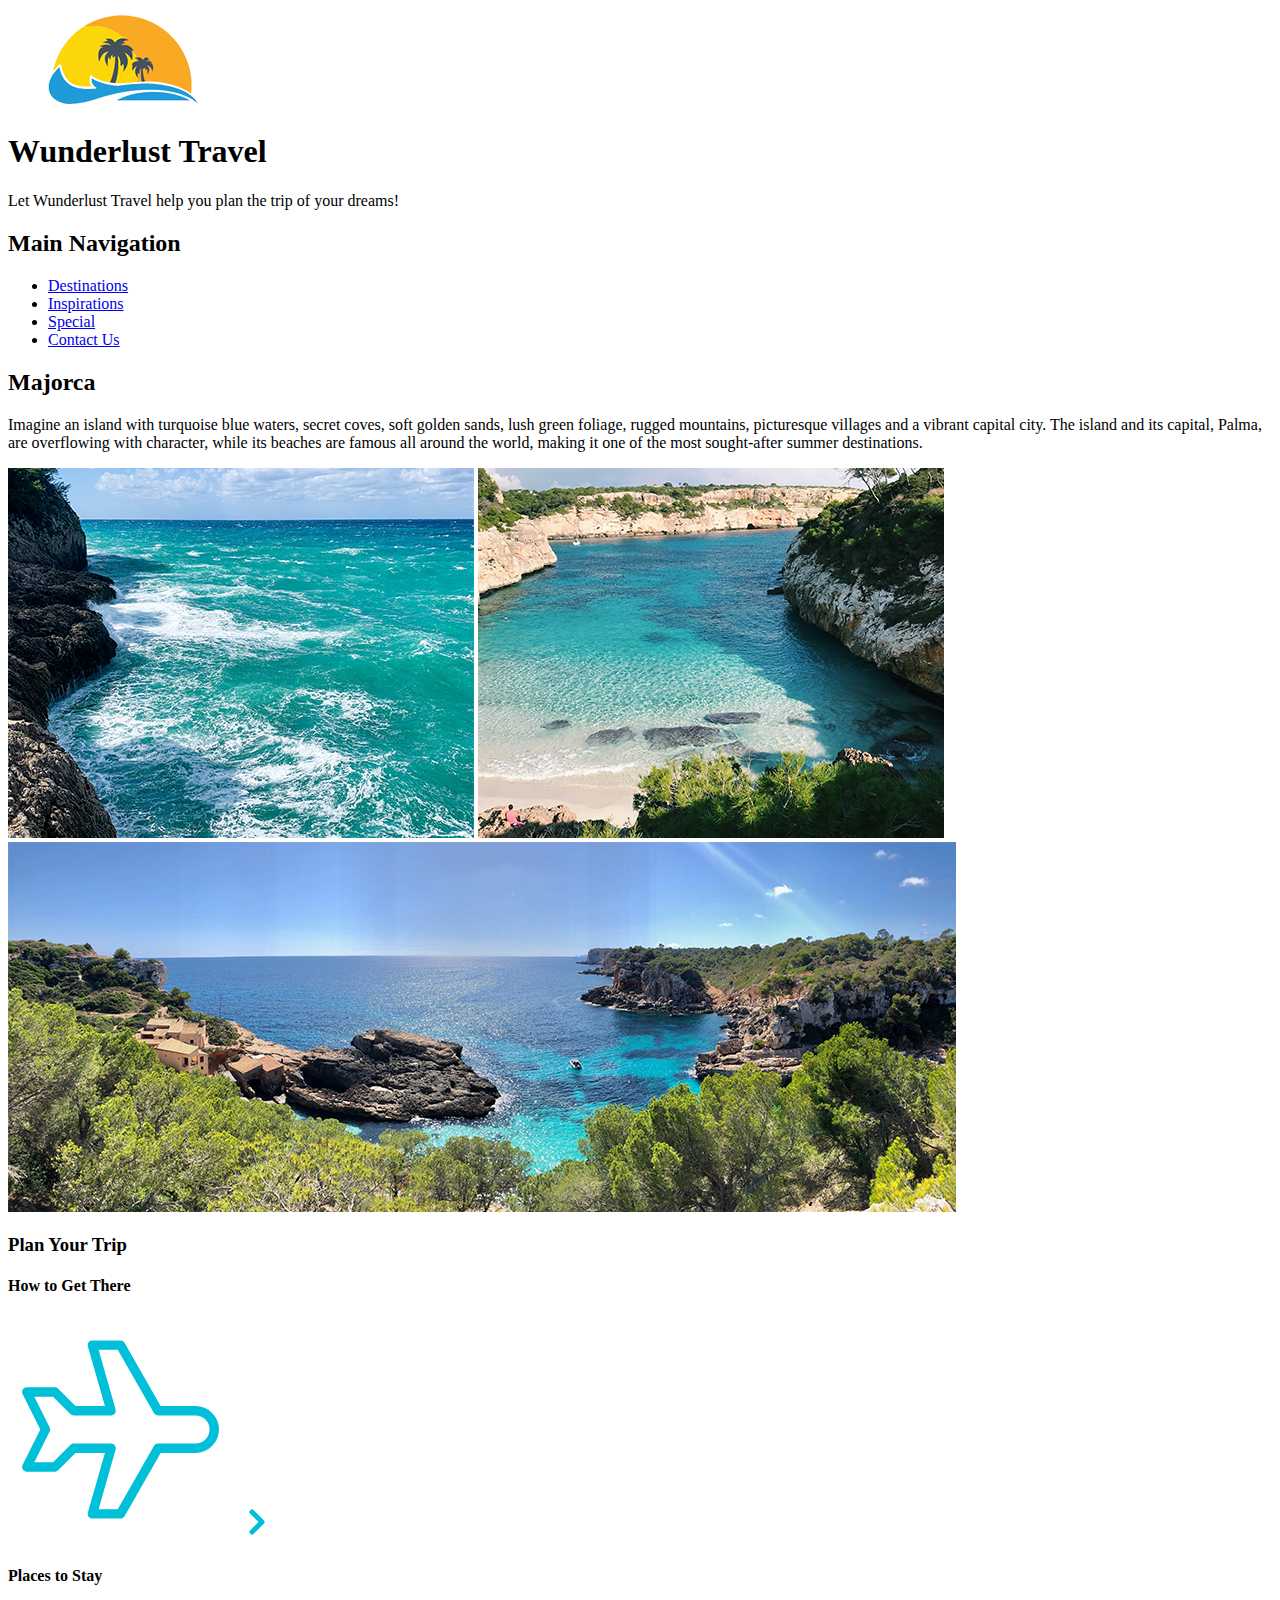
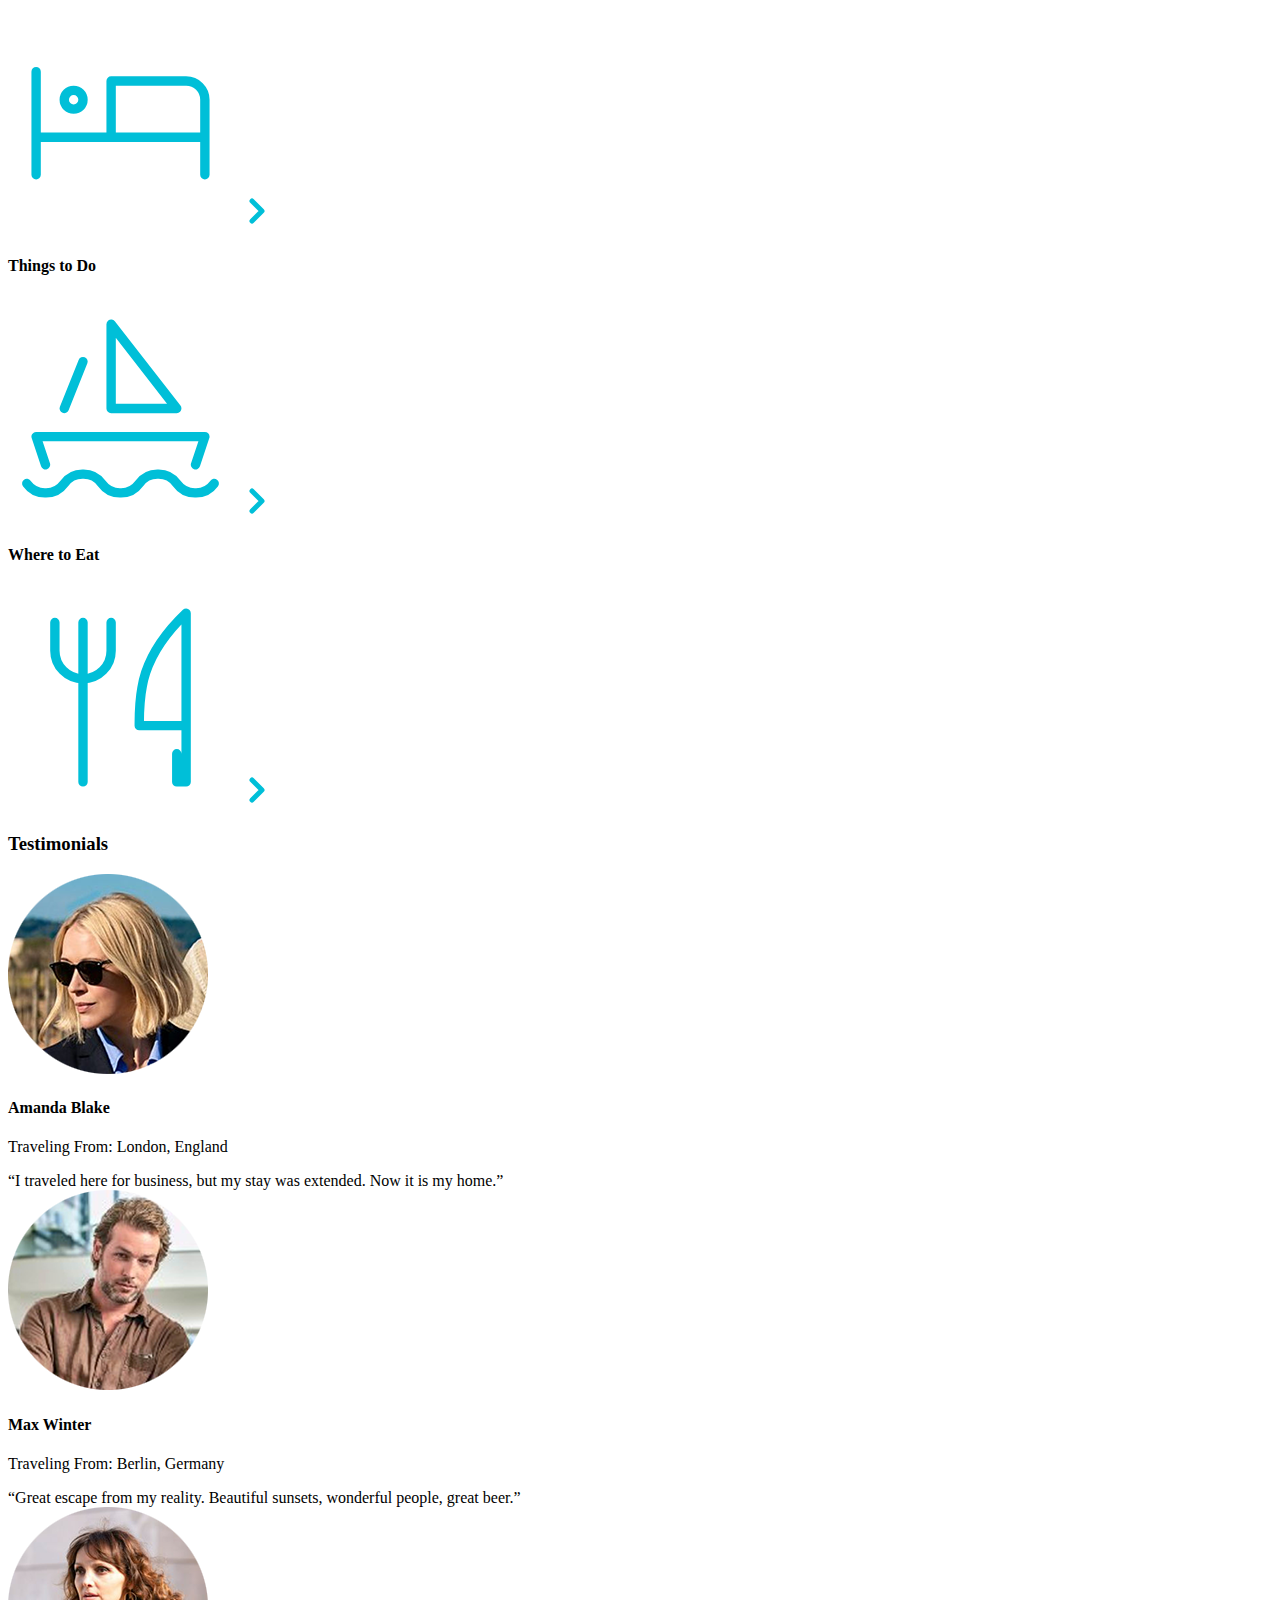
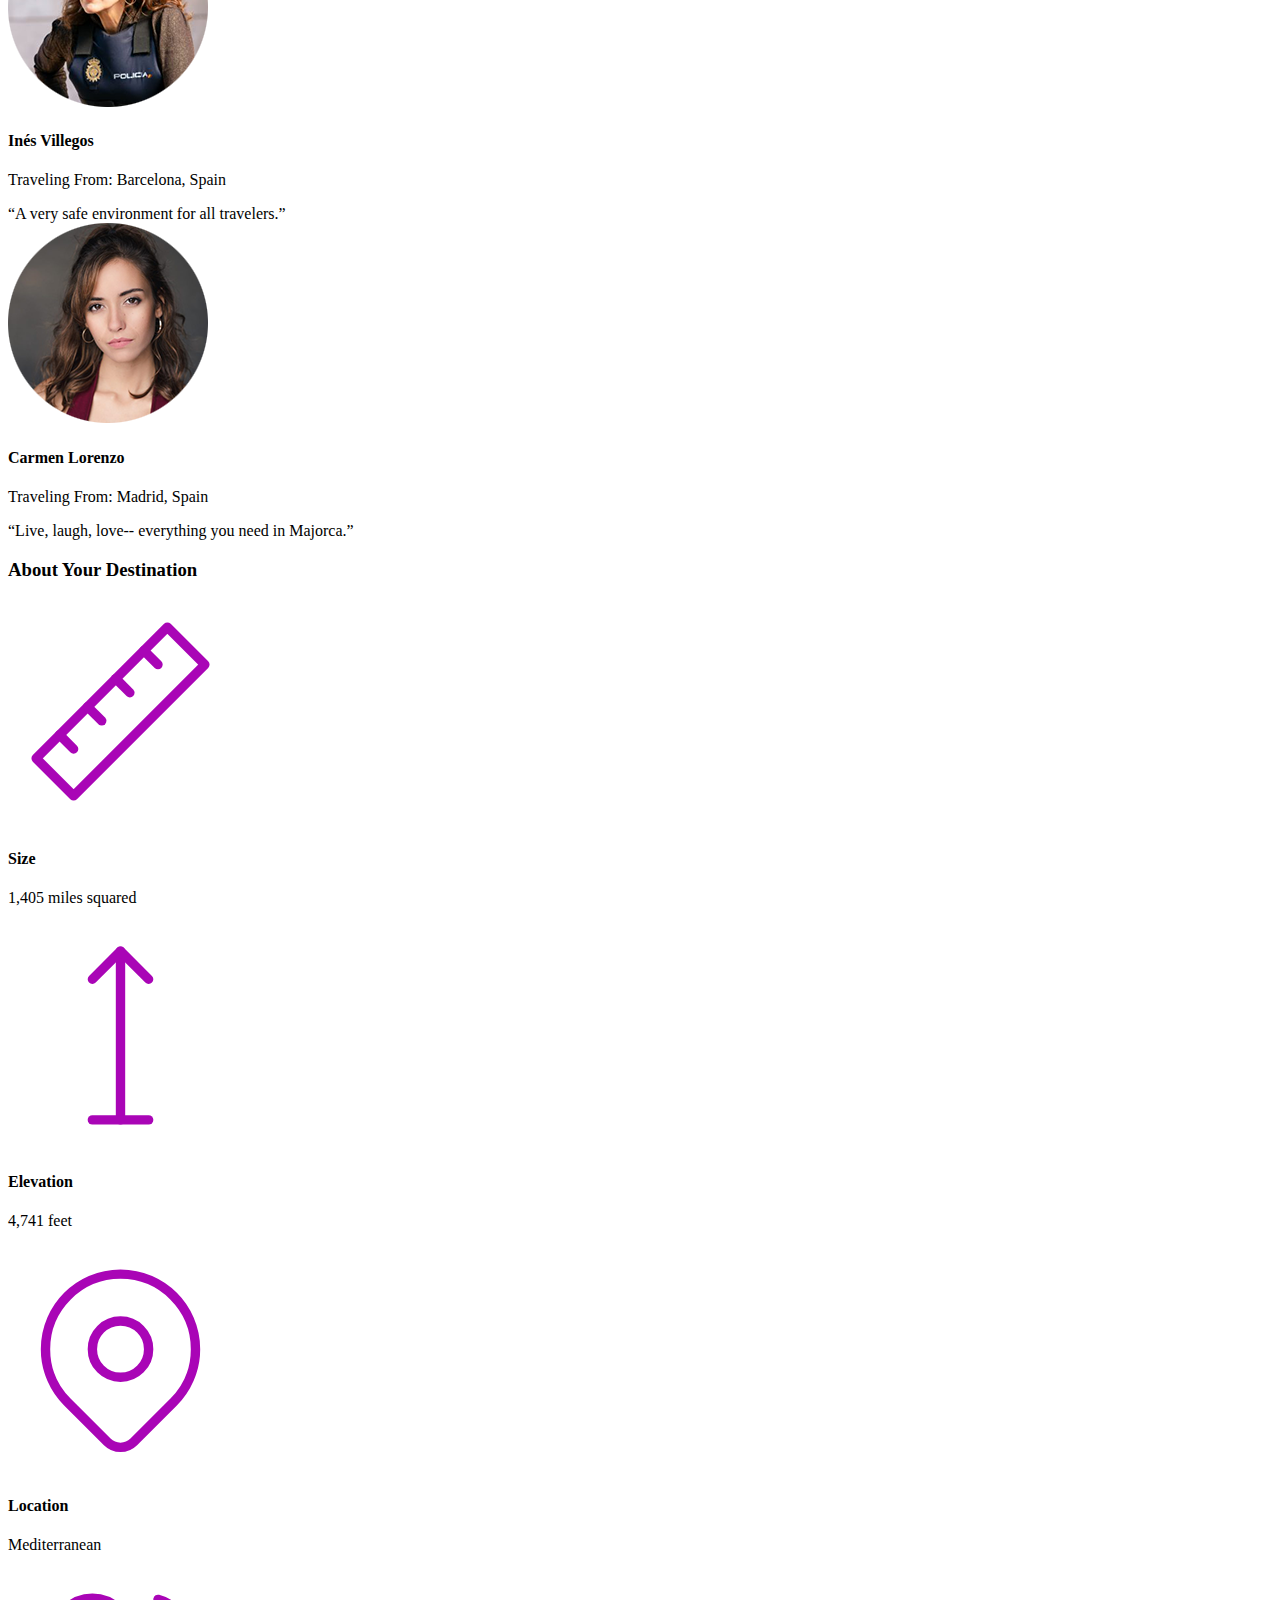
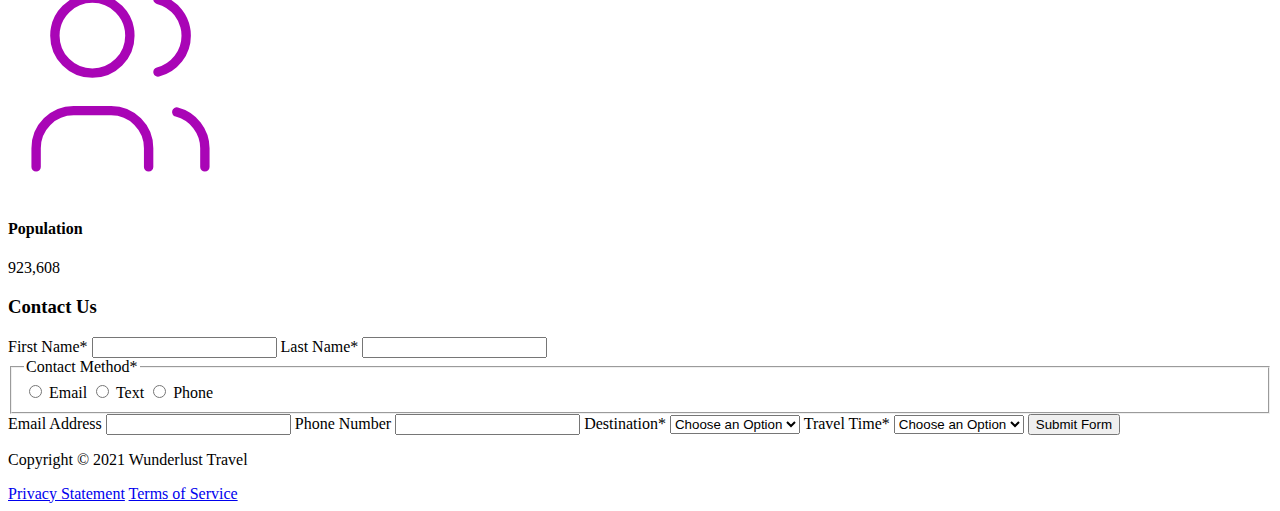
<file: majorca.html>
<!DOCTYPE html>
<html lang="en">
<!--         Add all required tags in the head here - meta tags for SEO, responsiveness, and with info about the page, etc., in addition to tags to create a card on Twitter with a large image and open graph tags to allow for sharing on other social media sites -->
     <head>
        <meta charset="UTF-8">
        <meta name="viewport" content="width=device-width, initial-scale=1.0">
        <meta name="description" content="Discover Majorca with Wunderlust Travel - turquoise waters, golden sands, and a vibrant capital city.">
        <meta name="keywords" content="Majorca, travel, Wunderlust Travel, vacation, beach, turquoise waters, Palma">
    </head>
    <head>
        <meta property="og:title" content="Discover Majorca with Wunderlust Travel">
        <meta property="og:description" content="Imagine an island with turquoise blue waters, secret coves, and a vibrant capital city.">
        <meta property="og:image" content="images/majorca-waves.png">
        <meta property="og:url" content="https://www.wunderlusttravel.com/majorca">
        <meta property="og:type" content="website">
    </head>
    <head>
        <meta name="twitter:card" content="summary_large_image">
        <meta name="twitter:title" content="Discover Majorca with Wunderlust Travel">
        <meta name="twitter:description" content="Imagine an island with turquoise blue waters, secret coves, and a vibrant capital city.">
        <meta name="twitter:image" content="images/majorca-waves.png">
    </head>
    
    
    <body>
<!--         Reveiew the document and add the proper tags to all of the headings  throughout. Use the outline feature in the validator to ensure that these have been added correctly. See the image of the correct outline as a reference if you have questions 

Also review the alt text on all of the images to ensure that it is descriptive and appropriate-->
        <header>
            <img src="images/logo.png" alt="The Wunderlust logo shows blue waves and the outline of two palm trees against an orange sun">
            <h1>Wunderlust Travel</h1>
            <p>Let Wunderlust Travel help you plan the trip of your dreams!</p>
            <nav>
                <h2>Main Navigation</h2>
                <ul>
                    <li><a href="#">Destinations</a></li>
                    <li><a href="#">Inspirations</a></li>
                    <li><a href="#">Special</a></li>
                    <li><a href="#">Contact Us</a></li>
                </ul>
            </nav>
        </header>
        <main>
            <article>  
                <h2>Majorca</h2>
                <p>Imagine an island with turquoise blue waters, secret coves, soft golden sands, lush green foliage, rugged mountains, picturesque villages and a vibrant capital city. The island and its capital, Palma, are overflowing with character, while its beaches are famous all around the world, making it one of the most sought-after summer destinations.</p>
                <img src="images/majorca-waves.png" alt="Turquoise blue waters with white wave caps crashing against a rock cliff">
                <img src="images/majorca-beach.png" alt="Sandy beach in Majorca with clear waters">
                <img src="images/majorca-cove.png" alt="Deep blue water leading to the horizon with the island and trees in the foreground in Majorca">
                <section>
                    <h3>Plan Your Trip</h3>
                    <section>
                        <h4>How to Get There</h4>
                        <svg xmlns="http://www.w3.org/2000/svg" class="icon icon-tabler icon-tabler-plane" width="225" height="225" viewBox="0 0 24 24" stroke-width="1" stroke="#00bfd8" fill="none" stroke-linecap="round" stroke-linejoin="round"> <path stroke="none" d="M0 0h24v24H0z" fill="none"/> <path d="M16 10h4a2 2 0 0 1 0 4h-4l-4 7h-3l2 -7h-4l-2 2h-3l2 -4l-2 -4h3l2 2h4l-2 -7h3z" /></svg>
                        <a href="#" title="Search for flights">
                            <svg xmlns="http://www.w3.org/2000/svg" class="icon icon-tabler icon-tabler-chevron-right" width="40" height="40" viewBox="0 0 24 24" stroke-width="3" stroke="#00bfd8" fill="none" stroke-linecap="round" stroke-linejoin="round"><path stroke="none" d="M0 0h24v24H0z" fill="none"/><polyline points="9 6 15 12 9 18" /></svg>
                        </a>
                    </section>      
                    <section>
                        <h4>Places to Stay</h4>
                        <svg xmlns="http://www.w3.org/2000/svg" class="icon icon-tabler icon-tabler-bed" width="225" height="225" viewBox="0 0 24 24" stroke-width="1" stroke="#00bfd8" fill="none" stroke-linecap="round" stroke-linejoin="round"><path stroke="none" d="M0 0h24v24H0z" fill="none"/><path d="M3 7v11m0 -4h18m0 4v-8a2 2 0 0 0 -2 -2h-8v6" /><circle cx="7" cy="10" r="1" /></svg>
                        <a href="#" title="Search for hotels">
                            <svg xmlns="http://www.w3.org/2000/svg" class="icon icon-tabler icon-tabler-chevron-right" width="40" height="40" viewBox="0 0 24 24" stroke-width="3" stroke="#00bfd8" fill="none" stroke-linecap="round" stroke-linejoin="round"><path stroke="none" d="M0 0h24v24H0z" fill="none"/><polyline points="9 6 15 12 9 18" /></svg> 
                        </a>
                    </section>
                    <section>
                        <h4>Things to Do</h4>
                        <svg xmlns="http://www.w3.org/2000/svg" class="icon icon-tabler icon-tabler-sailboat" width="225" height="225" viewBox="0 0 24 24" stroke-width="1" stroke="#00bfd8" fill="none" stroke-linecap="round" stroke-linejoin="round"><path stroke="none" d="M0 0h24v24H0z" fill="none"/><path d="M2 20a2.4 2.4 0 0 0 2 1a2.4 2.4 0 0 0 2 -1a2.4 2.4 0 0 1 2 -1a2.4 2.4 0 0 1 2 1a2.4 2.4 0 0 0 2 1a2.4 2.4 0 0 0 2 -1a2.4 2.4 0 0 1 2 -1a2.4 2.4 0 0 1 2 1a2.4 2.4 0 0 0 2 1a2.4 2.4 0 0 0 2 -1" /><path d="M4 18l-1 -3h18l-1 3" /><path d="M11 12h7l-7 -9v9" /><line x1="8" y1="7" x2="6" y2="12" /></svg>
                        <a href="#" title="Search for Activities">
                            <svg xmlns="http://www.w3.org/2000/svg" class="icon icon-tabler icon-tabler-chevron-right" width="40" height="40" viewBox="0 0 24 24" stroke-width="3" stroke="#00bfd8" fill="none" stroke-linecap="round" stroke-linejoin="round"><path stroke="none" d="M0 0h24v24H0z" fill="none"/><polyline points="9 6 15 12 9 18" /></svg> 
                        </a>                     
                    </section>    
                    <section>
                        <h4>Where to Eat</h4>
                        <svg xmlns="http://www.w3.org/2000/svg" class="icon icon-tabler icon-tabler-tools-kitchen-2" width="225" height="225" viewBox="0 0 24 24" stroke-width="1" stroke="#00bfd8" fill="none" stroke-linecap="round" stroke-linejoin="round"><path stroke="none" d="M0 0h24v24H0z" fill="none"/><path d="M19 3v12h-5c-.023 -3.681 .184 -7.406 5 -12zm0 12v6h-1v-3m-10 -14v17m-3 -17v3a3 3 0 1 0 6 0v-3" /></svg>
                        <a href="#" title="Search for Restaurants">
                            <svg xmlns="http://www.w3.org/2000/svg" class="icon icon-tabler icon-tabler-chevron-right" width="40" height="40" viewBox="0 0 24 24" stroke-width="3" stroke="#00bfd8" fill="none" stroke-linecap="round" stroke-linejoin="round"><path stroke="none" d="M0 0h24v24H0z" fill="none"/><polyline points="9 6 15 12 9 18" /></svg>                          
                        </a>
                    </section>   
                </section>
                <section>
                    <h3>Testimonials</h3>
                    <section>
                        <img src="images/miranda-blake.png" alt="Miranda Blake with a blonde bob and dark sunglasses">
                        <h4>Amanda Blake</h4>
                        <p>Traveling From: London, England</p>
                        <q>I traveled here for business, but my stay was extended. Now it is my home.</q>
                    </section>
                    <section>
                        <img src="images/max-winter.png" alt="Max Winter from Berlin, Germany">
                        <h4>Max Winter</h4>
                        <p>Traveling From: Berlin, Germany</p>
                        <q>Great escape from my reality. Beautiful sunsets, wonderful people, great beer.</q>
                    </section>
                    <section>
                        <img src="images/ines-villegoes.png" alt="Inés Villegos from Barcelona, Spain">
                        <h4>Inés Villegos</h4>
                        <p>Traveling From: Barcelona, Spain</p>
                        <q>A very safe environment for all travelers.</q>
                    </section>
                    <section>
                        <img src="images/carmen-lorenzo.png" alt="Carmen Lorenzo with long dark brown hair and gold hoop earrings">
                        <h4>Carmen Lorenzo</h4>
                        <p>Traveling From: Madrid, Spain</p>
                        <q>Live, laugh, love-- everything you need in Majorca.</q>
                    </section>
                </section>
                <section>
                    <h3>About Your Destination</h3>
                    <section>
                        <svg xmlns="http://www.w3.org/2000/svg" class="icon icon-tabler icon-tabler-ruler-2" width="225" height="225" viewBox="0 0 24 24" stroke-width="1" stroke="#a905b6" fill="none" stroke-linecap="round" stroke-linejoin="round"><path stroke="none" d="M0 0h24v24H0z" fill="none"/><path d="M17 3l4 4l-14 14l-4 -4z" /><path d="M16 7l-1.5 -1.5" /><path d="M13 10l-1.5 -1.5" /><path d="M10 13l-1.5 -1.5" /><path d="M7 16l-1.5 -1.5" /></svg>
                        <h4>Size</h4>
                        <p>1,405 miles squared</p>
                    </section>
                    <section>
                        <svg xmlns="http://www.w3.org/2000/svg" class="icon icon-tabler icon-tabler-arrow-top-bar" width="225" height="225" viewBox="0 0 24 24" stroke-width="1" stroke="#a905b6" fill="none" stroke-linecap="round" stroke-linejoin="round"><path stroke="none" d="M0 0h24v24H0z" fill="none"/><line x1="12" y1="21" x2="12" y2="3" /><path d="M15 6l-3 -3l-3 3" /><line x1="9" y1="21" x2="15" y2="21" /></svg>
                        <h4>Elevation</h4>
                        <p>4,741 feet</p>
                    </section>
                    <section>
                        <svg xmlns="http://www.w3.org/2000/svg" class="icon icon-tabler icon-tabler-map-pin" width="225" height="225" viewBox="0 0 24 24" stroke-width="1" stroke="#a905b6" fill="none" stroke-linecap="round" stroke-linejoin="round"><path stroke="none" d="M0 0h24v24H0z" fill="none"/><circle cx="12" cy="11" r="3" /><path d="M17.657 16.657l-4.243 4.243a2 2 0 0 1 -2.827 0l-4.244 -4.243a8 8 0 1 1 11.314 0z" /></svg>
                        <h4>Location</h4>
                        <p>Mediterranean</p>
                    </section>
                    <section>
                        <svg xmlns="http://www.w3.org/2000/svg" class="icon icon-tabler icon-tabler-users" width="225" height="225" viewBox="0 0 24 24" stroke-width="1" stroke="#a905b6" fill="none" stroke-linecap="round" stroke-linejoin="round"><path stroke="none" d="M0 0h24v24H0z" fill="none"/><circle cx="9" cy="7" r="4" /><path d="M3 21v-2a4 4 0 0 1 4 -4h4a4 4 0 0 1 4 4v2" /><path d="M16 3.13a4 4 0 0 1 0 7.75" /><path d="M21 21v-2a4 4 0 0 0 -3 -3.85" /></svg>
                        <h4>Population</h4>
                        <p>923,608</p>
                    </section>
                </section>
                <section>
                    <h3>Contact Us</h3>
                    <form method="post" action="https://wp.zybooks.com/form-viewer.php">
                        <label for="fName">First Name<span>*</span></label>
                        <input type="text" name="fName" id="fName" autocomplete="given-name" required>
                        <label for="lName">Last Name<span>*</span></label>
                        <input type="text" name="lName" id="lName" autocomplete="family-name" required>
                        <fieldset>
                            <legend>Contact Method<span>*</span></legend>
                            <input type="radio" name="contactPref" id="prefEmail" required>
                            <label for="prefEmail">Email</label>
                            <input type="radio" name="contactPref" id="prefText">
                            <label for="prefText">Text</label>
                            <input type="radio" name="contactPref" id="prefPhone">
                            <label for="prefPhone">Phone</label>
                        </fieldset>
                        <label for="email">Email Address</label>
                        <input type="email" name="email" id="email" autocomplete="email">
                        <label for="phone">Phone Number</label>
                        <input type="tel" name="phone" id="phone" autocomplete="tel">
                        <label for="destination">Destination<span>*</span></label>
                        <select name="destination" id="destination" required>
                            <option value="">Choose an Option</option>
                            <option value="barcelona">Barcelona</option>
                            <option value="granada">Granada</option>
                            <option value="ibiza">Ibiza</option>
                            <option value="madrid">Madrid</option>
                            <option value="majora">Majora</option>
                            <option value="seville">Seville</option>
                            <option value="tenerife">Tenerife</option>
                            <option value="valencia">Valencia</option>
                        </select>
                        <label for="travelTime">Travel Time<span>*</span></label>
                        <select name="travelTime" id="travelTime" required>
                            <option value="">Choose an Option</option>
                            <option value="fall">Fall</option>
                            <option value="winter">Winter</option>
                            <option value="spring">Spring</option>
                            <option value="summer">Summer</option>
                            <option value="flexible">Flexible</option>
                        </select>
                        <input type="submit" name="mySubmit" id="mySubmit" value="Submit Form">
                    </form>
                </section>
            </article>
        </main>
        <footer>
            <p>Copyright &copy; 2021 Wunderlust Travel</p>
            <a href="#">Privacy Statement</a>
            <a href="#">Terms of Service</a>
        </footer>
    </body>
</html>
</file>
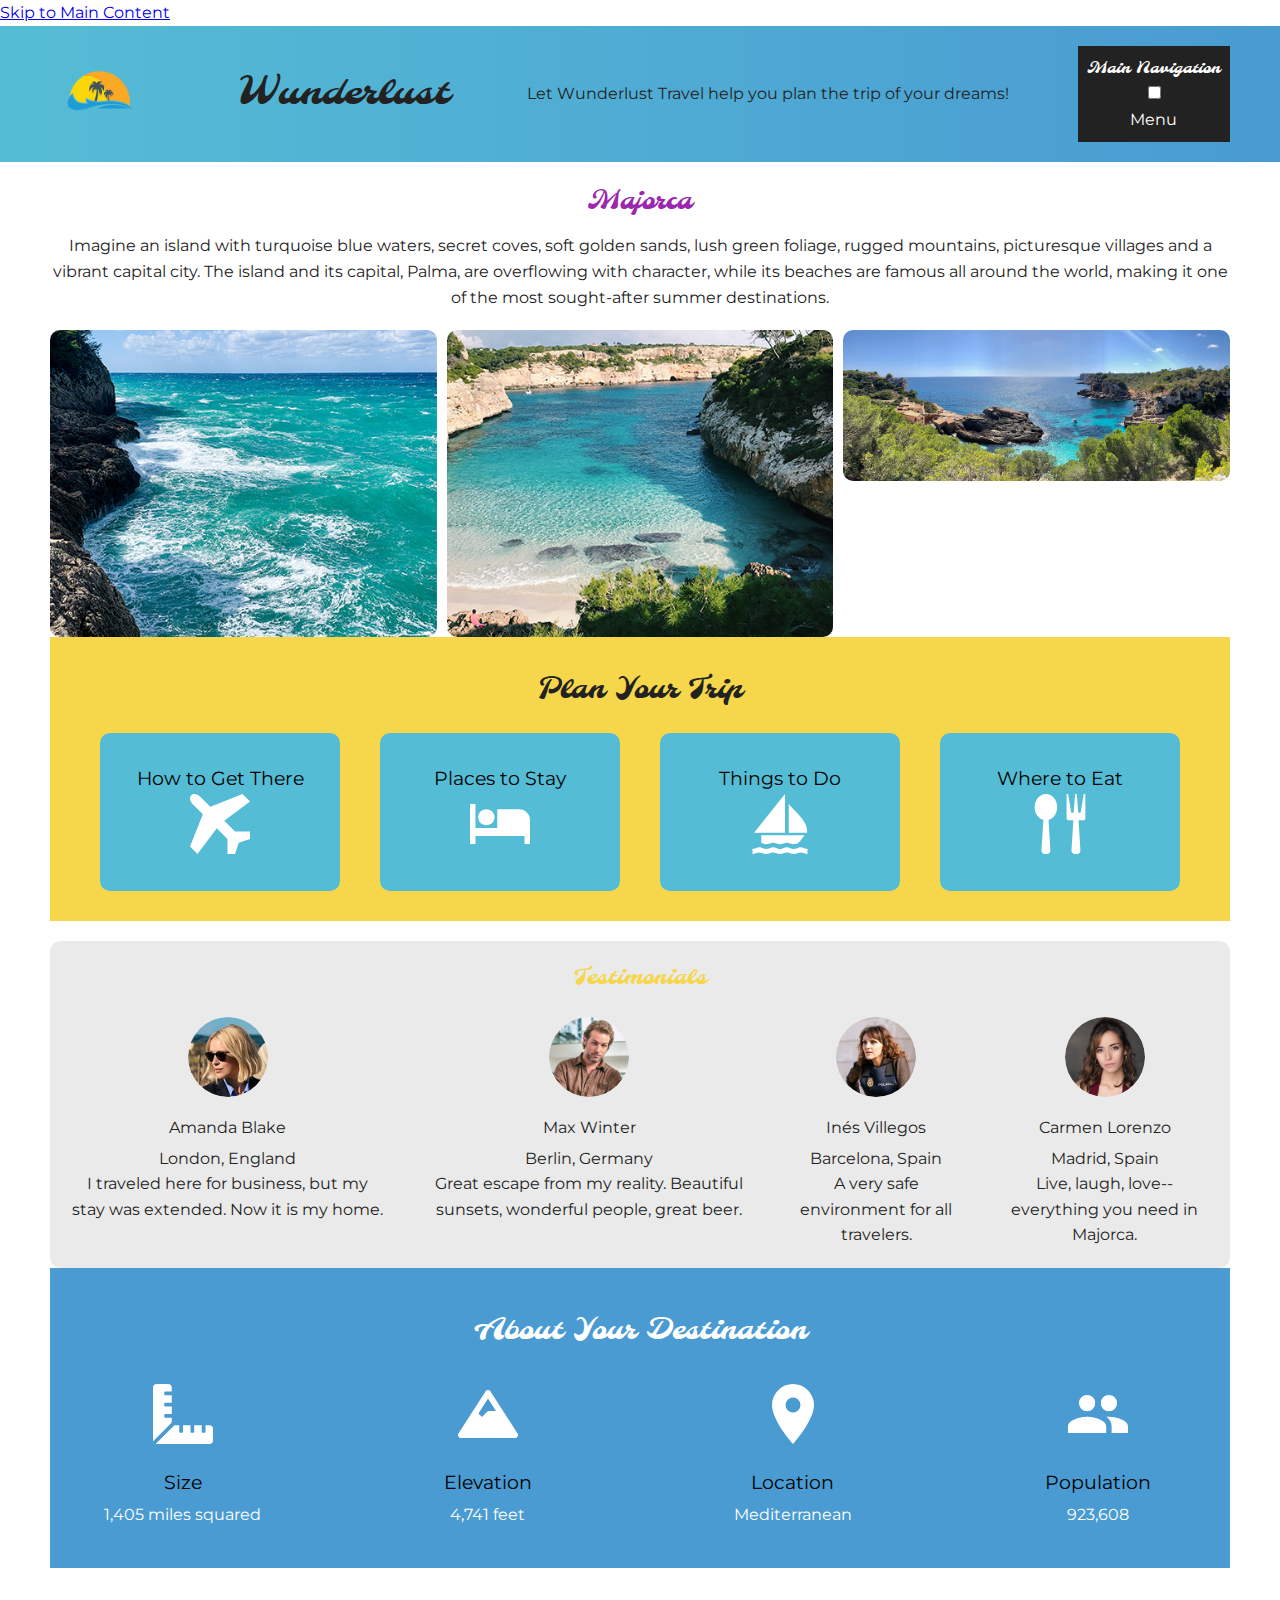
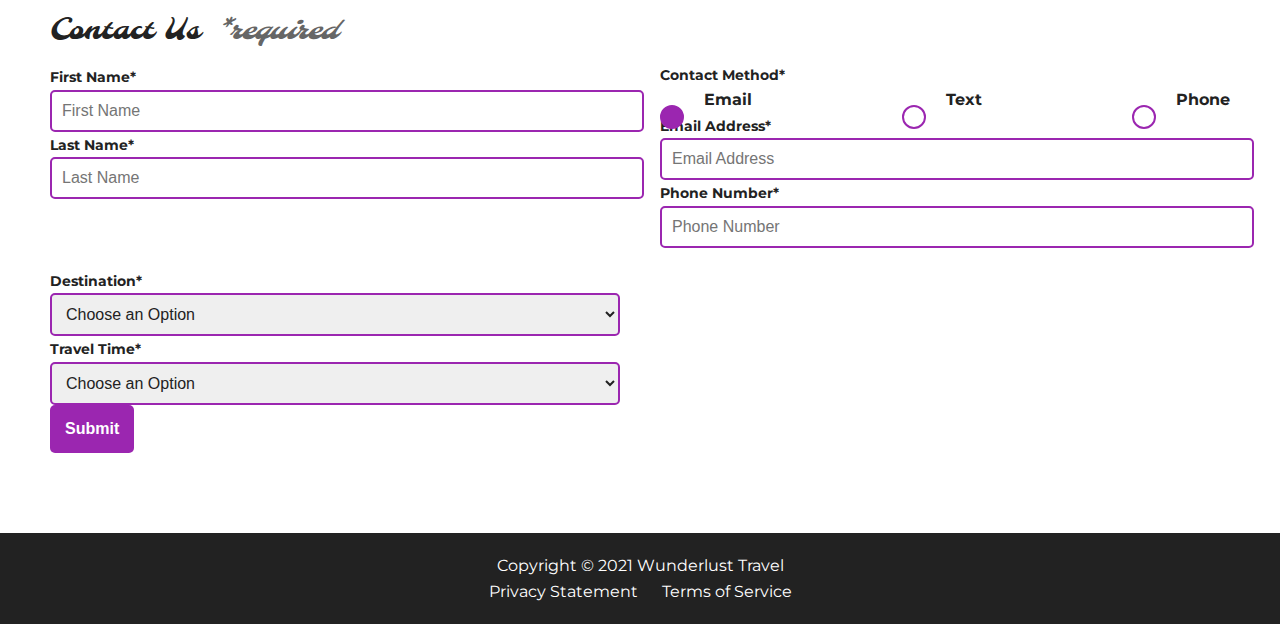
<file: wunderlust-majorca.html>
<!DOCTYPE html>
<html lang="en">
    <head>
        <meta charset="utf-8">
        <meta name="viewport" content="width=device-width, initial-scale=1">
        <meta name="author" content="Kylan Phillips">
        <meta name="description" content="Let Wunderlust Travel take you to beautiful Majorca this year! Majorca is a beautiful island and offers beauty and fun to its visitors">
        <meta name="keywords" content="travel, majorca, beach, island, vacation, destination, getaway, restaurants in majorca, entertainment in majorca, testimonials from visitors">
        <title>Wunderlust Travel</title>
        <meta name="robots" content="index,follow">

        <!-- ~~~~~~~~~~ TWITTER CARD TAGS ~~~~~~~~~~ -->
        <meta name="twitter:card" content="summary_large_image">
        <meta name="twitter:site" content="@wunderlusttravel">
        <meta name="twitter:creator" content="@wunderlusttravel">
        <meta name="twitter:title" content="Wunderlust Travel: Majorca">
        <meta name="twitter:description" content="Let Wunderlust Travel take you to beautiful Majorca this year! Majorca is a beautiful island and offers beauty and fun to its visitors">
        <meta name="twitter:image" content="https://wunderlusttravel.com/images/majorca-cove.png">

        <!-- ~~~~~~~~~~ OPEN GRAPH META TAGS ~~~~~~~~~~ -->
        <meta property="og:title" content="See Majorca with Wunderlust Travel">
        <meta property="og:type" content="website">
        <meta property="og:image" content="https://wunderlusttravel.com/images/majorca-cove.png">
        <meta property="og:url" content="https://wunderlusttravel.com/majorca">
        <meta property="og:description" content="Let Wunderlust Travel take you to beautiful Majorca this year! Majorca is a beautiful island and offers beauty and fun to its visitors">
        <!-- ~~~~~~~~~~FAVICON ~~~~~~~~~~ -->
        <link rel="shortcut icon" href="images/favicon.png">

        <!-- ~~~~~~~~~~ GOOGLE FONTS ~~~~~~~~~~ -->
        <link rel="preconnect" href="https://fonts.googleapis.com">
        <link rel="preconnect" href="https://fonts.gstatic.com" crossorigin>
        <link href="https://fonts.googleapis.com/css2?family=Molle:ital@1&family=Montserrat:wght@400;600&display=swap" rel="stylesheet">
        <link href="styles.css" rel="stylesheet">
    </head>
    <body>
        <a id="skip" href="#main-content">Skip to Main Content</a>
        <!-- styling skip links: https://webaim.org/techniques/css/invisiblecontent/ -->
        <header>
            <a href="index.html" id="logo"><img src="images/logo.png" alt="The Wunderlust logo shows blue waves and the outline of two palm trees against an orange sun"></a>
            <h1>Wunderlust</h1>
			<p>Let Wunderlust Travel help you plan the trip of your dreams!</p>			
            <nav>
                <div id="menu-toggle">
                    <!-- responsive menu code from (with changes made to match mockups): https://css-tricks.com/three-css-alternatives-to-javascript-navigation/ -->
                    <h2 class="sr-only">Main Navigation</h2>
                    <!-- hidden but accessible headings from: https://webaim.org/techniques/css/invisiblecontent/ -->
                    <input name="toggle" id="toggle" type="checkbox">
                    <label for="toggle">Menu</label>
                    <ul>
                        <li class="active"><a href="#">Destinations</a></li>
                        <li><a href="#">Inspirations</a></li>
                        <li><a href="#">Special</a></li>
                        <li><a href="#">Contact Us</a></li>
                    </ul>
                </div>
            </nav>
        </header>
        <main id="main-content">
            <article>
                <div id="intro">  
                    <h2>Majorca</h2>
                    <p>Imagine an island with turquoise blue waters, secret coves, soft golden sands, lush green foliage, rugged mountains, picturesque villages and a vibrant capital city. The island and its capital, Palma, are overflowing with character, while its beaches are famous all around the world, making it one of the most sought-after summer destinations.</p>
                    <div id="img-grid">
                        <img src="images/majorca-waves.png" alt="Turquoise blue waters with white wave caps crashing against a rock cliff">
                        <img src="images/majorca-beach.png" alt="A calm cove with turquoise waters calmly lapping at a light sand beach">
                        <picture>
                            <source srcset="images/majorca-cove-small.png"
                                media="(max-width: 500px)">
                            <img src="images/majorca-cove.png" alt="Deep blue water leading to the horizon with the island and trees in the foreground">
                        </picture>
                    </div>
                </div>  
                <section id="plan">
                    <h3>Plan Your Trip</h3>
                    <div>
                        <section>
                            <h4>How to Get There</h4>
                            <a href="#" title="Search for flights">
                                <img src="images/get.svg" alt="airplane icon">
                            </a>
                        </section>      
                        <section>
                            <h4>Places to Stay</h4>
                            <a href="#" title="Search for hotels">
                                <img src="images/stay.svg" alt="bed icon">
                            </a>
                        </section>
                        <section>
                            <h4>Things to Do</h4>
                            <a href="#" title="Search for Activities">
                                <img src="images/do.svg" alt="sailboat icon">
                            </a>                     
                        </section>    
                        <section>
                            <h4>Where to Eat</h4>
                            <a href="#" title="Search for Restaurants">
                                <img src="images/eat.svg" alt="fork and spoon icon">                         
                            </a>
                        </section>
                    </div>   
                </section>
                <section id="testimonials">
                    <h3>Testimonials</h3>
                    <div>
                        <section>
                            <img src="images/miranda-blake.png" alt="Miranda Blake has a blonde bob and is wearing dark sunglasses">
                            <h4>Amanda Blake</h4>
                            <p>London, England</p>
                            <q>I traveled here for business, but my stay was extended. Now it is my home.</q>
                        </section>
                        <section>
                            <img src="images/max-winter.png" alt="Max Winter has dark blonde hair and a trimmed beard and mustache">
                            <h4>Max Winter</h4>
                            <p>Berlin, Germany</p>
                            <q>Great escape from my reality. Beautiful sunsets, wonderful people, great beer.</q>
                        </section>
                        <section>
                            <img src="images/ines-villegoes.png" alt="Ines Villegos has shoulder-length, wavy, brown hair and is wearing a brown sweater"> 
                            <h4>Inés Villegos</h4> 
                            <p>Barcelona, Spain</p>
                            <q>A very safe environment for all travelers.</q>
                        </section>
                        <section>
                            <img src="images/carmen-lorenzo.png" alt="Carmen Lorenzo has long, dark brown hair and is wearing gold hoop earrings">
                            <h4>Carmen Lorenzo</h4> 
                            <p>Madrid, Spain</p>
                            <q>Live, laugh, love-- everything you need in Majorca.</q>
                        </section>
                    </div>
                </section>
                <section id="about">
                    <h3>About Your Destination</h3>
                    <div>
                        <section>
                            <img src="images/size.svg" alt="ruler icon">
                            <h4>Size</h4> 
                            <p>1,405 miles squared</p>
                        </section>
                        <section>
                            <img src="images/elevation.svg" alt="mountain icon">
                            <h4>Elevation</h4> 
                            <p>4,741 feet</p>
                        </section>
                        <section>
                            <img src="images/location.svg" alt="location pin icon">
                            <h4>Location</h4> 
                            <p>Mediterranean</p>
                        </section>
                        <section>
                            <img src="images/population.svg" alt="people icon">
                            <h4>Population</h4>
                            <p>923,608</p>
                        </section>
                    </div>  
                </section>
                <section id="contact">
                    <h3>Contact Us <span class="form-required">*required</span></h3>
                    <form method="post" action="https://wp.zybooks.com/form-viewer.php">
                        <div id="names">
                            <label for="fName">First Name<span class="required">*</span></label>
                            <input type="text" name="fName" id="fName" autocomplete="given-name" placeholder="First Name" required>
                            <!-- custom input styles from https://moderncss.dev/custom-css-styles-for-form-inputs-and-textareas/ -->
                            <label for="lName">Last Name<span class="required">*</span></label>
                            <input type="text" name="lName" id="lName" autocomplete="family-name" placeholder="Last Name" required>
                        </div>
                        <div id="nums">
                            <fieldset>
                                <legend>Contact Method<span class="required">*</span></legend>
                                <!-- custom radio button styles from https://moderncss.dev/pure-css-custom-styled-radio-buttons/ -->
                                <label for="prefEmail">
                                    <span class="radio-input">
                                        <input type="radio" name="contactPref" id="prefEmail" required checked>
                                        <span class="radio-control"></span>
                                    </span>
                                    <span class="radio-label">Email</span>
                                </label>
                                <label for="prefText">
                                    <span class="radio-input">
                                        <input type="radio" name="contactPref" id="prefText">
                                        <span class="radio-control"></span>
                                    </span>
                                    <span class="radio-label">Text</span>
                                </label>
                                <label for="prefPhone">
                                    <span class="radio-input">
                                        <input type="radio" name="contactPref" id="prefPhone">
                                        <span class="radio-control"></span>
                                    </span>
                                    <span class="radio-label">Phone</span>
                                </label>
                            </fieldset>
                            <label for="email">Email Address<span class="required">*</span></label>
                            <input type="email" name="email" id="email" autocomplete="email" placeholder="Email Address" required>
                            <label for="phone">Phone Number<span class="required">*</span></label>
                            <input type="tel" name="phone" id="phone" autocomplete="tel" placeholder="Phone Number" required>
                        </div>
                        <div id="selects">
                            <!-- custom select styles from: https://moderncss.dev/custom-select-styles-with-pure-css/ -->
                            <label for="destination">Destination<span class="required">*</span></label>
                            <div class="custom-select">
                                <select name="destination" id="destination" required>
                                    <option value="" disabled selected>Choose an Option</option>
                                    <option value="barcelona">Barcelona</option>
                                    <option value="granada">Granada</option>
                                    <option value="ibiza">Ibiza</option>
                                    <option value="madrid">Madrid</option>
                                    <option value="majora">Majora</option>
                                    <option value="seville">Seville</option>
                                    <option value="tenerife">Tenerife</option>
                                    <option value="valencia">Valencia</option>
                                </select>
                                <span class="focus"></span>
                            </div>  
                            <label for="travelTime">Travel Time<span class="required">*</span></label>
                            <div class="custom-select">
                                <select name="travelTime" id="travelTime" required>
                                    <option value="" disabled selected>Choose an Option</option>
                                    <option value="fall">Fall</option>
                                    <option value="winter">Winter</option>
                                    <option value="spring">Spring</option>
                                    <option value="summer">Summer</option>
                                    <option value="flexible">Flexible</option>
                                </select>
                                <span class="focus"></span>
                            </div> 
                            <input type="submit" name="mySubmit" id="mySubmit" value="Submit">
                        </div>
                    </form>
                </section>
            </article>
        </main>
        <footer>
            <p>Copyright &copy; 2021 Wunderlust Travel</p>
            <a href="#">Privacy Statement</a>
            <a href="#">Terms of Service</a>
        </footer>
    </body>
</html>
</file>
<file: styles.css>
/* Kylan Phillips*/

/* http://meyerweb.com/eric/tools/css/reset/ 
   v2.0 | 20110126
   License: none (public domain)
*/
html, body, div, span, applet, object, iframe,
h1, h2, h3, h4, h5, h6, p, blockquote, pre,
a, abbr, acronym, address, big, cite, code,
del, dfn, em, img, ins, kbd, q, s, samp,
small, strike, strong, sub, sup, tt, var,
b, u, i, center,
dl, dt, dd, ol, ul, li,
fieldset, form, label, legend,
table, caption, tbody, tfoot, thead, tr, th, td,
article, aside, canvas, details, embed, 
figure, figcaption, footer, header, hgroup, 
menu, nav, output, ruby, section, summary,
time, mark, audio, video {
    margin: 0;
    padding: 0;
    border: 0;
    font-size: 100%;
    font: inherit;
    vertical-align: baseline;
}
/* HTML5 display-role reset for older browsers */
article, aside, details, figcaption, figure, 
footer, header, hgroup, menu, nav, section {
    display: block;
}
body {
    line-height: 1;
}
ol, ul {
    list-style: none;
}
blockquote, q {
    quotes: none;
}
blockquote:before, blockquote:after,
q:before, q:after {
    content: '';
    content: none;
}
table {
    border-collapse: collapse;
    border-spacing: 0;
}

/* Global Styles */
body {
    font-family: 'Montserrat', sans-serif;
    line-height: 1.6;
    background-color: #FFFFFF; /* White */
    color: #222222; /* Dark Gray */
    margin: 0;
    padding: 0;
}

/* Typography */
h1, h2, h3 {
    font-family: 'Molle', cursive;
}

h4, p, q, small, nav, button, form {
    font-family: 'Montserrat', sans-serif;
}

/* Header */
header {
    background: linear-gradient(90deg, #55BCD5, #499BD2); /* Teal gradient */
    color: #222222; /* Dark Gray for text */
    padding: 20px 50px;
    display: flex;
    justify-content: space-between;
    align-items: center;
}

header #logo img {
    max-width: 100px;
    height: auto;
    margin-right: 20px;
}

.header-content {
    display: flex;
    align-items: center;
}

header h1 {
    font-size: 2rem;
    margin: 0 10px 0 0;
    color: #222222; /* Dark Gray */
}

header p {
    font-size: 1rem;
    margin: 0;
    color: #222222; /* Dark Gray */
}

nav ul {
    display: flex;
    gap: 15px;
    list-style: none;
    margin: 0;
    padding: 0;
}

nav ul li {
    margin: 0;
}

nav ul li a {
    color: #222222; /* Dark Gray */
    text-decoration: none;
    padding: 10px 20px;
    font-size: 1rem;
    font-weight: bold;
    background-color: #FFFFFF; /* White */
    border-radius: 5px;
}

nav ul li a:hover,
nav ul li.active a {
    background-color: #F6D64A; /* Yellow background for active and hover states */
    color: #000000; /* Black text on active and hover */
}


/* Mobile Menu */
#menu-toggle {
    background: #222222; /* Dark Gray */
    color: #FFFFFF; /* White */
    text-align: center;
    padding: 10px;
}

#menu-toggle label {
    display: block;
    font-size: 1rem;
    cursor: pointer;
}

nav ul {
    display: none; /* Initially hidden */
    flex-direction: column;
    text-align: center;
    background: #55BCD5; /* Teal */
}

nav ul li {
    border-bottom: 1px solid #EAEAEA; /* Light Gray */
    padding: 20px;
}

nav ul li a {
    color: #000000; /* Black */
    text-decoration: none;
    font-size: 1.2rem;
}

nav ul li a:hover {
    color: #222222; /* Dark Gray */
}

#toggle:checked + ul {
    display: flex; /* Show menu when checked */
}

/* Main Content */
main {
    padding: 20px 10px;
}

/* Introduction Section */
#intro h2 {
    font-size: 1.6rem;
    margin-bottom: 10px;
    text-align: center;
    color: #9B26B0; /* Purple */
}

#intro p {
    font-size: 1rem;
    margin-bottom: 20px;
    text-align: center;
}

#img-grid {
    display: grid;
    grid-template-columns: 1fr;
    gap: 10px;
}

#img-grid img {
    width: 100%;
    height: auto;
    border-radius: 10px;
}


/* Plan Your Trip Section */
#plan {
    background-color: #F6D64A; /* Yellow background */
    padding: 30px 0;
    text-align: center;
}

#plan h3 {
    font-size: 1.8rem;
    color: #222222; /* Dark Gray */
    margin-bottom: 20px;
}

#plan div {
    display: flex;
    justify-content: center;
    gap: 20px;
}

#plan section {
    background-color: #55BCD5; /* Teal */
    padding: 20px;
    border-radius: 10px;
    flex: 1;
    max-width: 200px;
    text-align: center;
}

#plan h4 {
    font-size: 1.2rem;
    color: #000000; /* Black */
    margin-top: 10px;
}

#plan img {
    width: 60px;
    height: 60px;
    margin-bottom: 10px;
}

@media (max-width: 768px) {
    #plan div {
        flex-direction: column;
        align-items: center;
    }

    #plan section {
        max-width: 80%;
        margin-bottom: 20px;
    }
}


/* Testimonials Section */
#testimonials {
    background: #EAEAEA; /* Light Gray */
    padding: 20px;
    border-radius: 10px;
    margin-top: 20px;
}

#testimonials h3 {
    font-size: 1.4rem;
    text-align: center;
    margin-bottom: 20px;
    color: #F6D64A; /* Yellow */
}

#testimonials div {
    display: flex;
    flex-direction: column;
    gap: 20px;
}

#testimonials section {
    text-align: center;
}

#testimonials img {
    border-radius: 50%;
    width: 80px;
    height: 80px;
    margin-bottom: 10px;
}

#testimonials h4 {
    font-size: 1rem;
    margin-bottom: 5px;
}

/* About Your Destination Section */
#about {
    background-color: #499BD2; /* Blue background */
    padding: 40px 0;
    text-align: center;
}

#about h3 {
    font-size: 1.8rem;
    color: #FFFFFF; /* White */
    margin-bottom: 30px;
}

#about div {
    display: flex;
    justify-content: space-around;
    align-items: center;
    gap: 20px;
}

#about section {
    flex: 1;
    max-width: 200px;
    color: #FFFFFF; /* White */
}

#about img {
    width: 60px;
    height: 60px;
    margin-bottom: 15px;
}

#about h4 {
    font-size: 1.2rem;
    margin-bottom: 5px;
    color: #000000; /* Black */
}

#about p {
    font-size: 1rem;
    margin: 0;
    color: #FFFFFF; /* White */
}

@media (max-width: 768px) {
    #about div {
        flex-direction: column;
    }

    #about section {
        margin-bottom: 20px;
    }
}

/* Contact Us Section */
#contact {
    padding: 40px 0;
    text-align: left;
}

#contact h3 {
    font-size: 1.8rem;
    color: #222222; /* Dark Gray */
    margin-bottom: 10px;
}

#contact .form-required {
    font-style: italic;
    color: #666666; /* Gray */
    margin-left: 5px;
}

#contact form {
    display: grid;
    grid-template-columns: 1fr 1fr;
    gap: 20px 40px;
}

#contact label {
    font-size: 0.9rem;
    font-weight: bold;
    color: #222222; /* Dark Gray */
}

#contact input[type="text"],
#contact input[type="email"],
#contact input[type="tel"],
#contact select {
    width: 100%;
    padding: 10px;
    font-size: 1rem;
    border: 2px solid #9B26B0; /* Purple border */
    border-radius: 5px;
    color: #222222; /* Dark Gray */
}

#contact fieldset {
    grid-column: span 2;
    border: none;
    padding: 0;
    display: flex;
    justify-content: space-between;
    align-items: center;
}

#contact fieldset legend {
    font-size: 0.9rem;
    font-weight: bold;
    color: #222222; /* Dark Gray */
}

#contact .radio-input {
    display: inline-block;
    position: relative;
    margin-right: 10px;
}

#contact .radio-input input[type="radio"] {
    display: none;
}

#contact .radio-input .radio-control {
    width: 20px;
    height: 20px;
    border: 2px solid #9B26B0; /* Purple border */
    border-radius: 50%;
    position: absolute;
    top: 0;
    left: 0;
}

#contact .radio-input input[type="radio"]:checked + .radio-control {
    background-color: #9B26B0; /* Purple background when checked */
    border-color: #9B26B0; /* Purple border */
}

#contact .radio-label {
    margin-left: 30px;
    font-size: 1rem;
    color: #222222; /* Dark Gray */
}

#contact input[type="submit"] {
    grid-column: span 2;
    padding: 15px;
    background-color: #9B26B0; /* Purple background */
    color: #FFFFFF; /* White text */
    font-size: 1rem;
    font-weight: bold;
    border: none;
    border-radius: 5px;
    cursor: pointer;
    text-align: center;
}

#contact input[type="submit"]:hover {
    background-color: #7F1E8F; /* Darker purple on hover */
}

/* Responsive Design for Contact Section */
@media (max-width: 768px) {
    #contact form {
        grid-template-columns: 1fr;
    }

    #contact fieldset {
        grid-column: span 1;
        flex-direction: column;
        align-items: flex-start;
    }

    #contact input[type="submit"] {
        grid-column: span 1;
    }
}


/* Footer */
footer {
    background: #222222; /* Dark Gray */
    color: #FFFFFF; /* White */
    text-align: center;
    padding: 10px 0;
    margin-top: 20px;
}

footer a {
    color: #FFFFFF; /* White */
    text-decoration: none;
    margin: 0 10px;
}

footer a:hover {
    text-decoration: underline;
}

/* Media Queries */

/* Tablet and up */
@media (min-width: 600px) {
    nav ul {
        flex-direction: row;
    }

    #img-grid {
        grid-template-columns: repeat(2, 1fr);
    }

    #plan div,
    #testimonials div,
    #about div {
        flex-direction: row;
    }
}

/* Desktop and up */
@media (min-width: 1024px) {
    header {
        display: flex;
        justify-content: space-between;
        align-items: center;
        padding: 20px 50px;
    }

    header h1 {
        font-size: 2.4rem;
    }

    nav ul {
        justify-content: flex-end;
    }

    main {
        padding: 20px 50px;
    }

    #img-grid {
        grid-template-columns: repeat(3, 1fr);
    }

    #plan div,
    #testimonials div,
    #about div {
        gap: 40px;
    }

    footer {
        padding: 20px 50px;
    }
}
</file>
